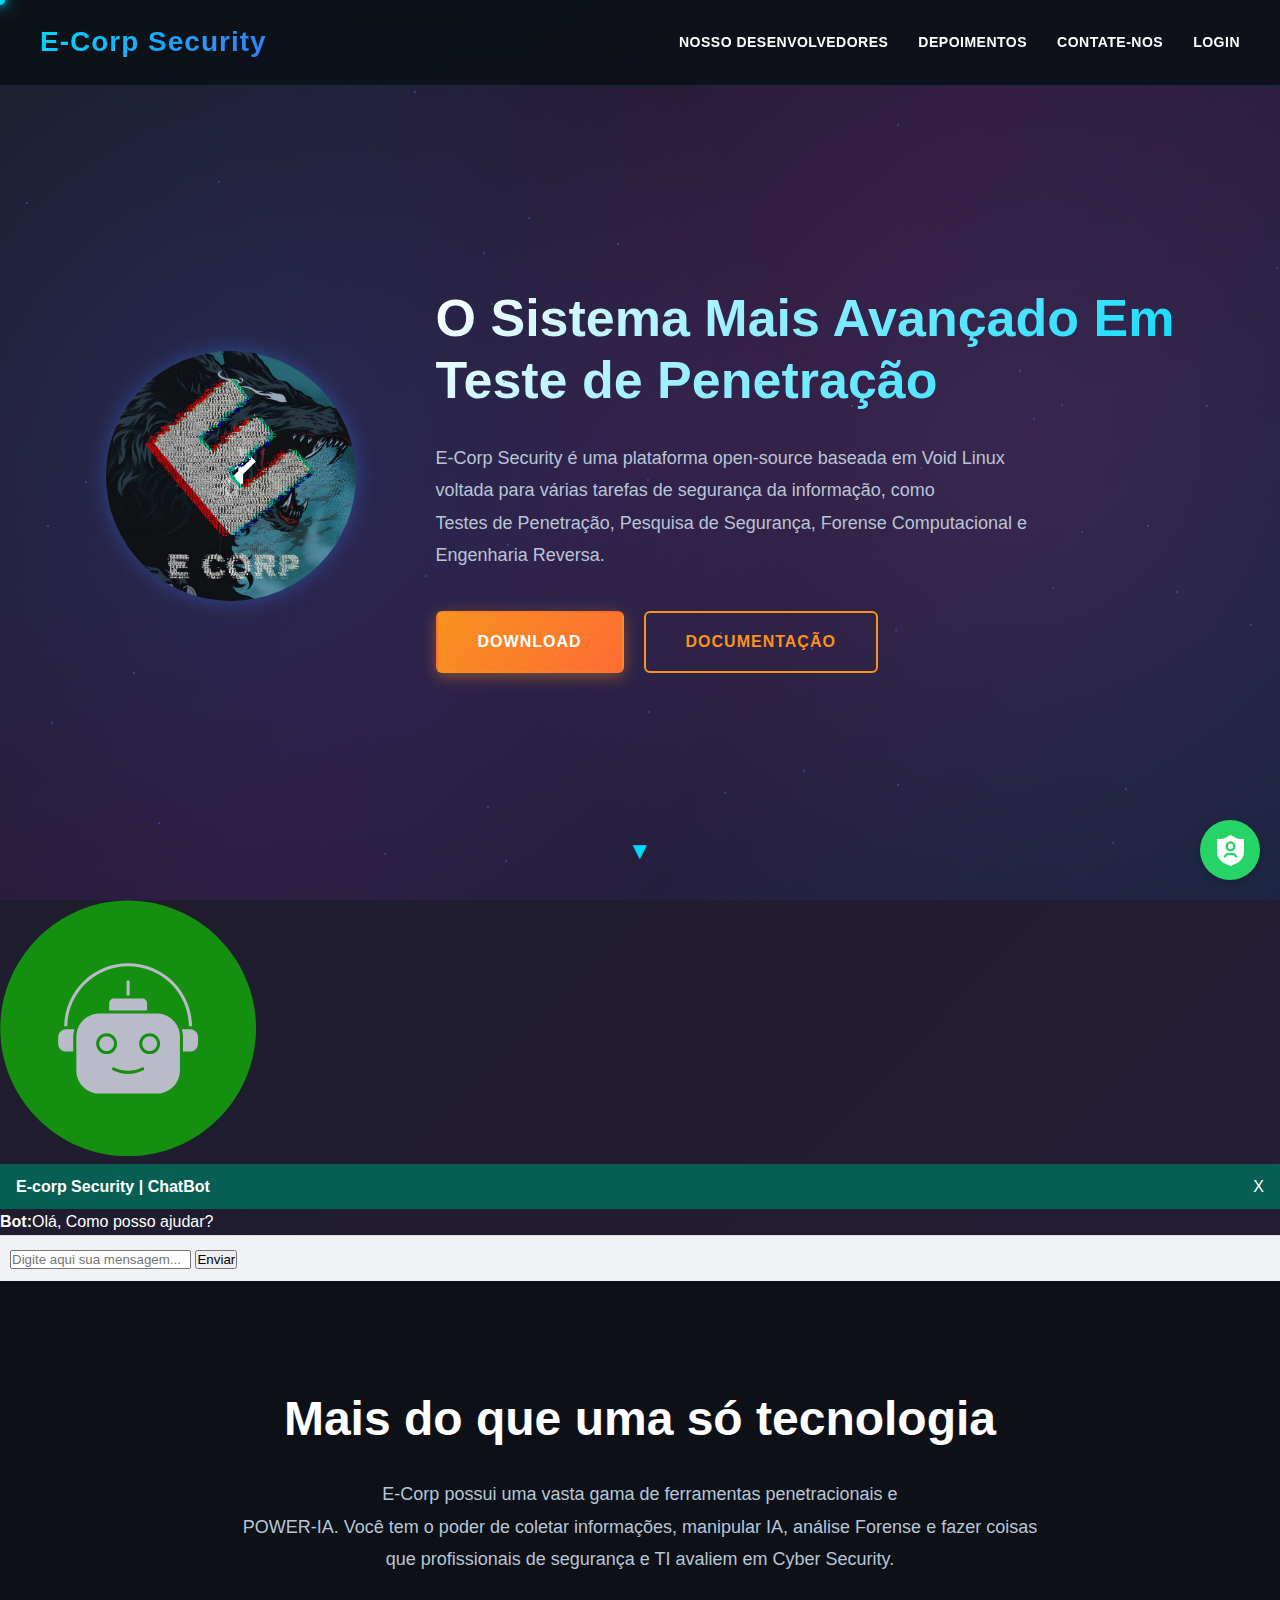
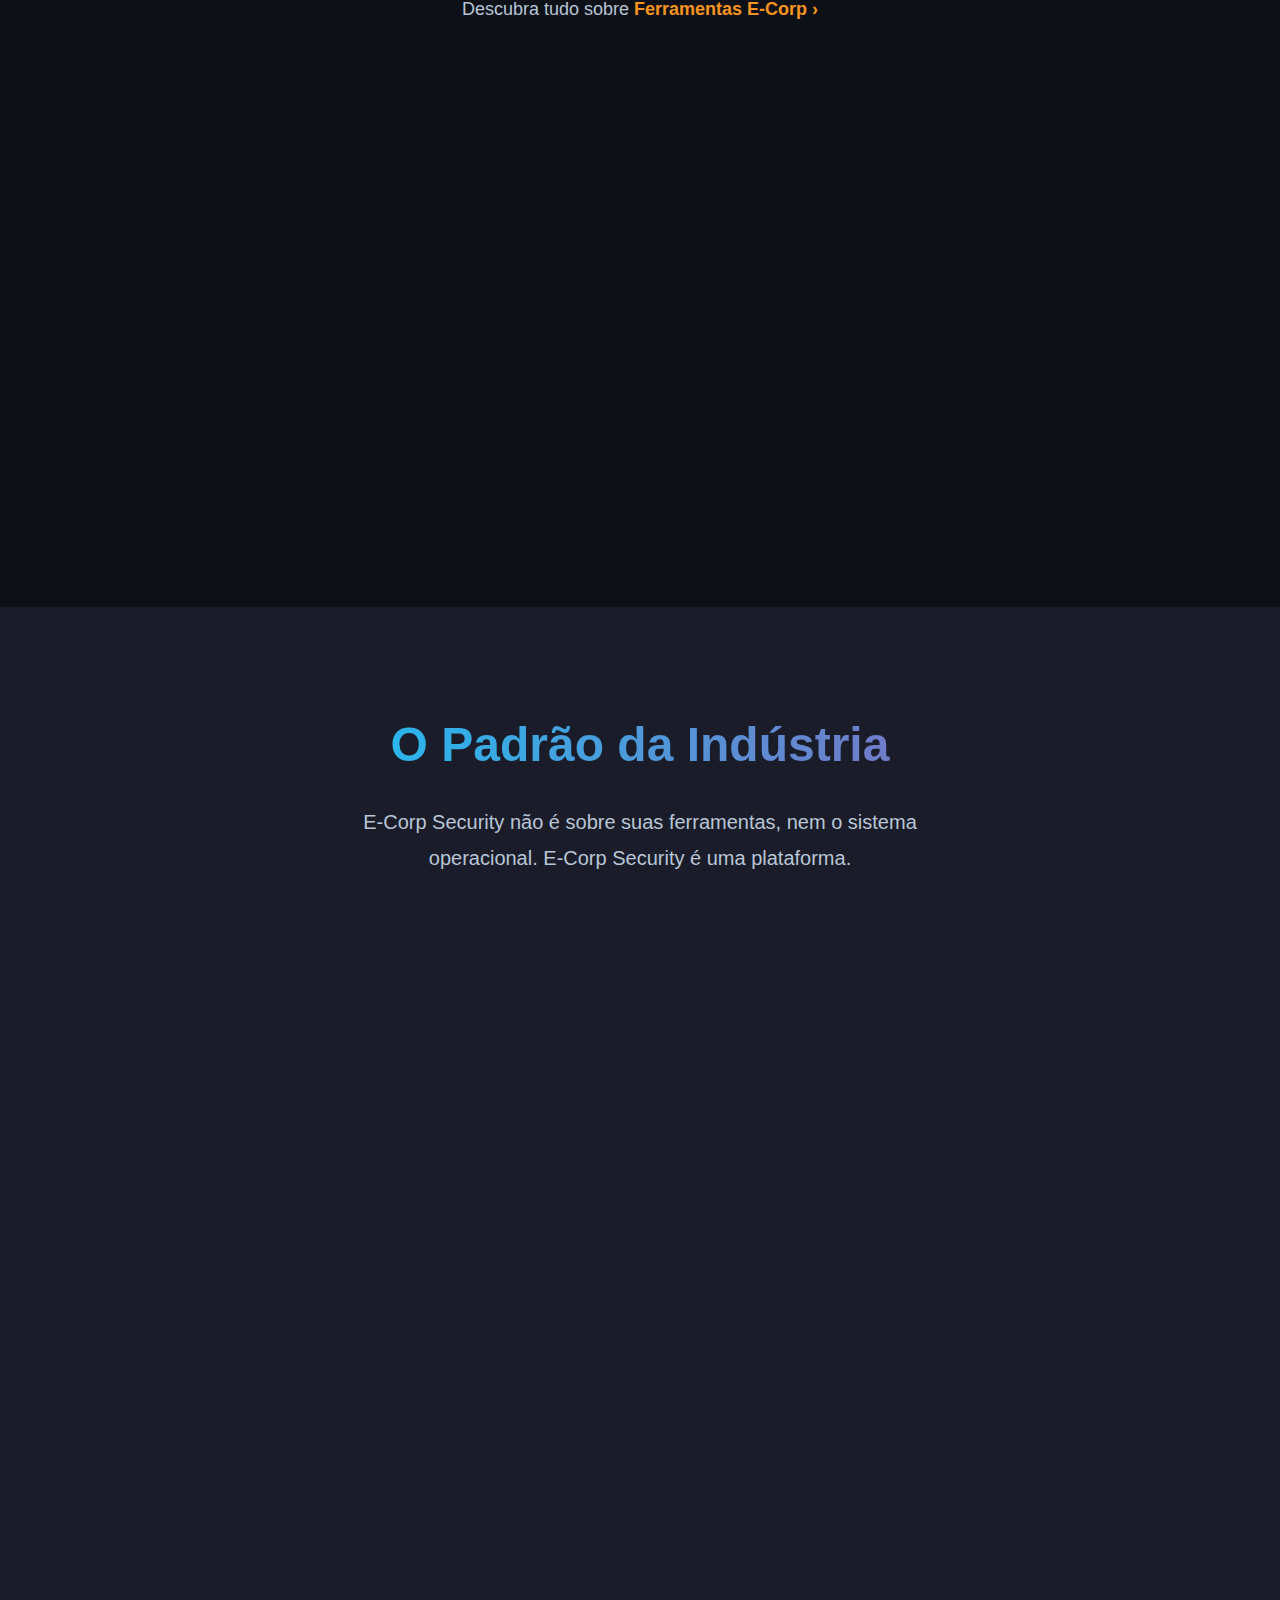
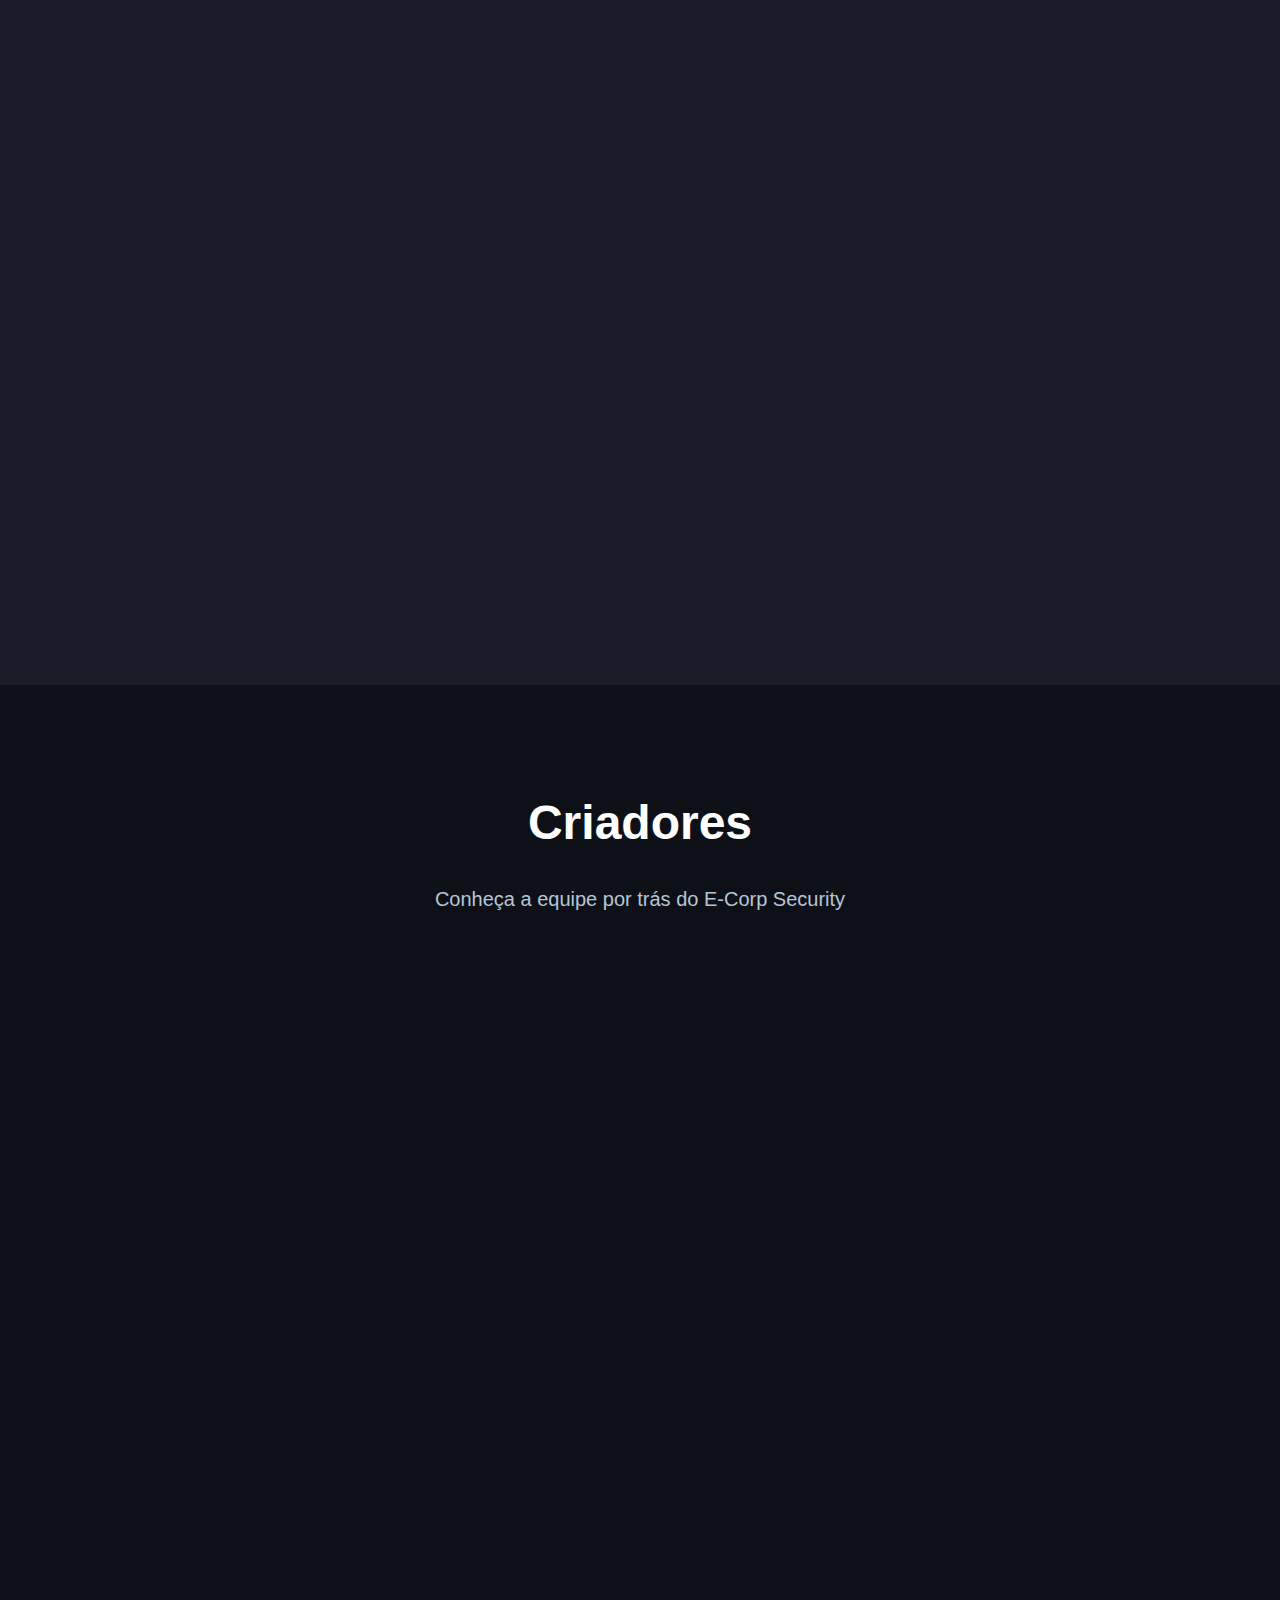
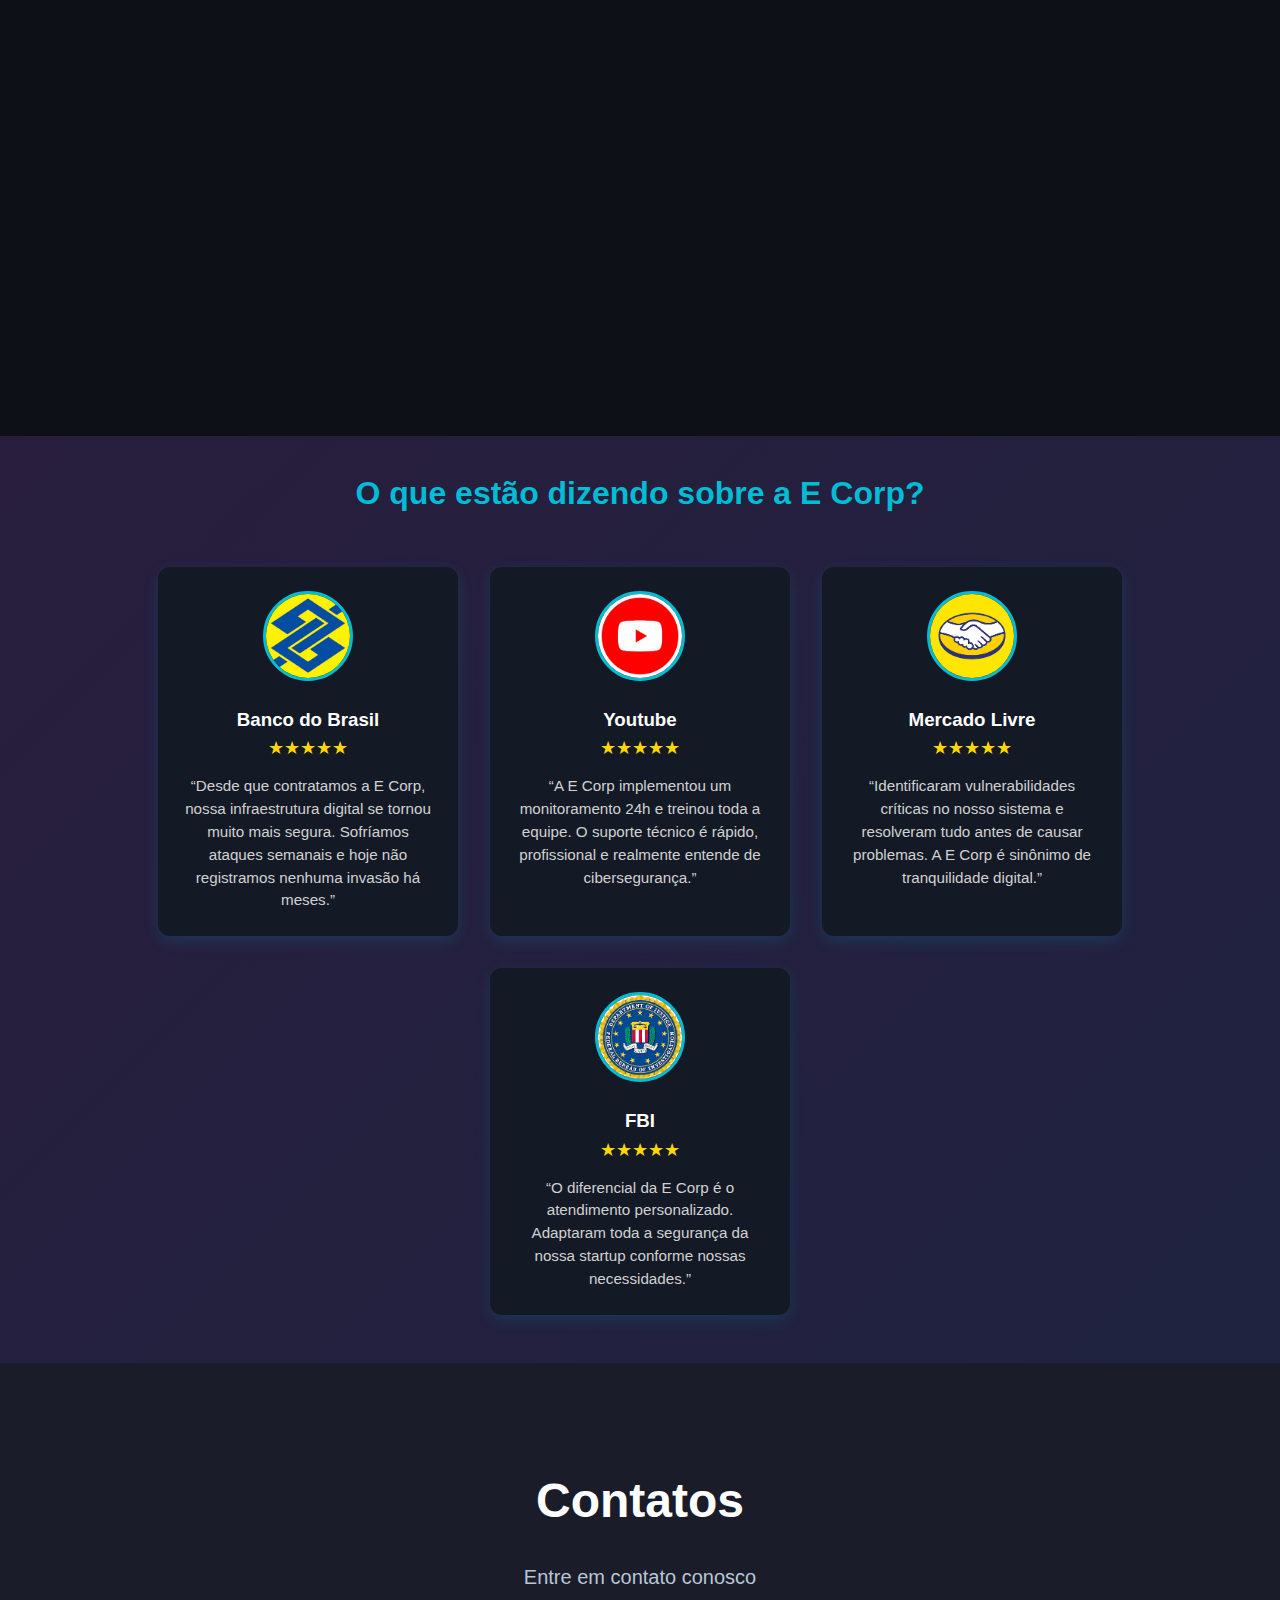
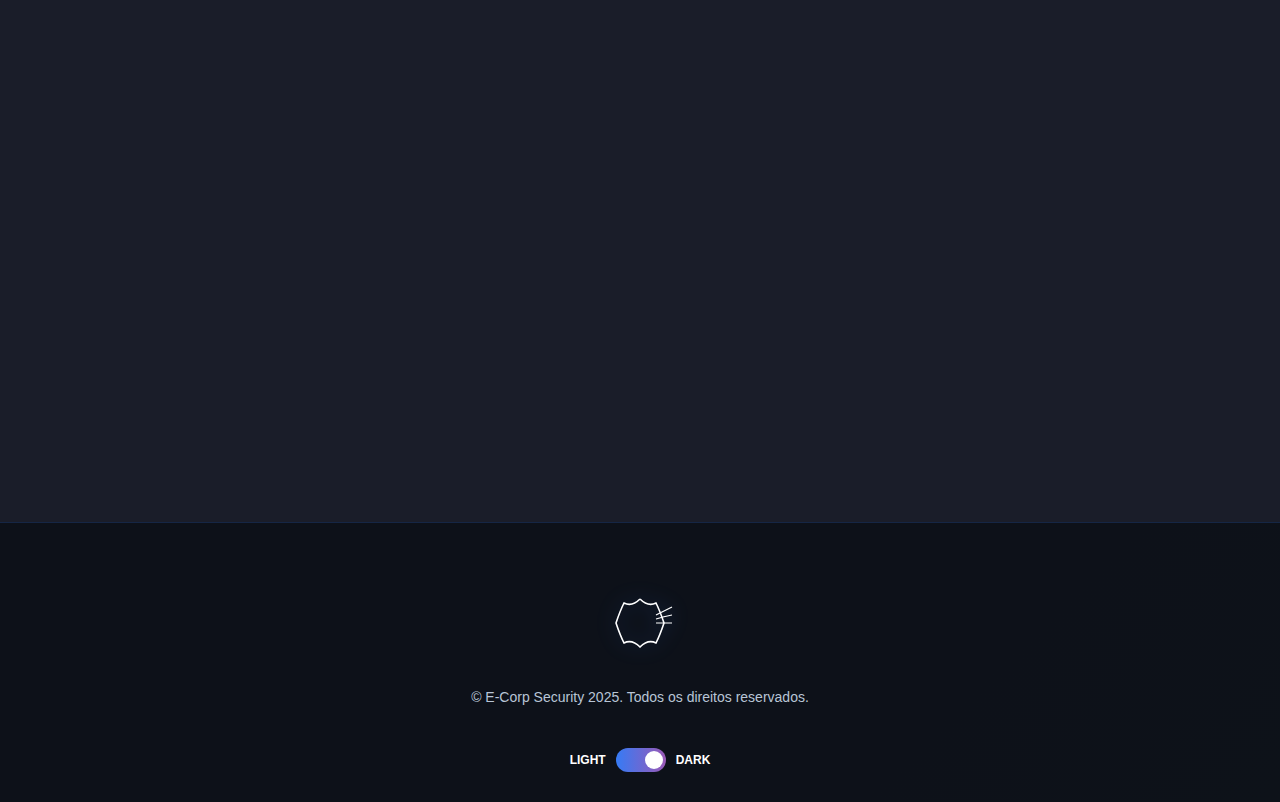
<file: index.html>
<!DOCTYPE html>
<html lang="pt-BR">

<head>
    <meta charset="UTF-8">
    <meta name="viewport" content="width=device-width, initial-scale=1.0">
    <title>E-Corp Security</title>
    <link rel="stylesheet" href="style.css">
    <link rel="stylesheet" href="whatsapp-chat.css">
    <link rel="icon" type="image/png" href="images/favicon.png">
    <script src="whatsapp-chat.js" defer></script>

</head>

<body>
    <div class="cursor"></div>
    
    <!-- WhatsApp Style Chat -->
    <div class="whatsapp-chat">
        <div class="chat-toggle">
            <img src="images/chat-icon.png" alt="Chat" class="chat-icon">
        </div>
        
        <div class="chat-window" style="display: none;">
            <div class="chat-header">
                <div class="chat-header-info">
                    <img src="images/profile.png" alt="Support" class="profile-pic">
                    <div class="header-text">
                        <div class="chat-title">Suporte E-Corp</div>
                        <div class="chat-status">online</div>
                    </div>
                </div>
                <div class="chat-header-buttons">
                    <button class="minimize-btn">−</button>
                    <button class="close-btn">×</button>
                </div>
            </div>
            
            <div class="chat-messages">
                <div class="message bot-message welcome-message">
                    <div class="message-content">
                        Olá! Sou o assistente da E-Corp Security. Como posso ajudar você hoje? 🛡️
                    </div>
                    <div class="message-time">agora</div>
                </div>
            </div>
            
            <div class="chat-footer">
                <div class="chat-input-container">
                    <input type="text" class="chat-input" placeholder="Digite uma mensagem">
                    <button class="send-button">
                        <img src="images/send.png" alt="Enviar">
                    </button>
                </div>
            </div>
        </div>
    </div>

    <header class="header">
        <div class="container">
            <div class="logo">
                <span class="logo-text">E-Corp Security</span>
            </div>
            <nav class="nav">
                <a href="#criadores" class="nav-link">NOSSO DESENVOLVEDORES</a>
                <a href="#depoimentos" class="nav-link">DEPOIMENTOS</a>
                <a href="#contatos" class="nav-link">CONTATE-NOS</a>
                <a href="login.html" class="nav-link">LOGIN</a>
            </nav>
        </div>
    </header>

    <section class="hero">
        <div class="hero-content">
            <div class="hero-logo">
                <img src="images/e-corp.png" alt="I won't cry for you." class="E-Corp">
            </div>
            <div class="hero-text">
                <h1 class="hero-title">O Sistema Mais Avançado Em<br>Teste de Penetração</h1>
                <p class="hero-description">
                    E-Corp Security é uma plataforma open-source baseada em Void Linux<br>
                    voltada para várias tarefas de segurança da informação, como<br>
                    Testes de Penetração, Pesquisa de Segurança, Forense Computacional e<br>
                    Engenharia Reversa.
                </p>
                <div class="hero-buttons">
                    <a href="downloads/kali-linux-2025.3-installer-amd64.iso.torrent"
                        class="btn btn-primary">DOWNLOAD</a>
                    <button class="btn btn-secondary">DOCUMENTAÇÃO</button>
                </div>
            </div>
        </div>
        <div class="scroll-indicator">▼</div>
    </section>

    <div class="chatbot-icon" onclick="toggleChat()">
        <img src="images/chatbot.png" alt="bot-icon">


        
    </div>
    <div class="chat-popup" id="chatPopUp">
        <div class="chat-header">
            <h4>E-corp Security | ChatBot</h4>
            <span class="exit" onclick="toggleChat()">X</span>
        </div>
        <div class="chat-body" id="chatBody">
            <p><strong>Bot:</strong>Olá, Como posso ajudar?</p>
        </div>
    
        <div class="chat-footer" id="chatFooter">
            <input type="text" id="msgInput" placeholder="Digite aqui sua mensagem...">
            <button onclick="enviarMensagem()">Enviar</button>
        </div>
    </div>

    

    <section class="tools-section">
        <div class="container">
            <h2 class="section-title">Mais do que uma só tecnologia</h2>
            <p class="section-description">
                E-Corp possui uma vasta gama de ferramentas penetracionais e<br>
                POWER-IA. Você tem o poder de coletar informações, manipular IA, análise Forense e fazer coisas<br>
                que profissionais de segurança e TI avaliem em Cyber Security.
            </p>
            <p class="tools-link">Descubra tudo sobre <span class="highlight">Ferramentas E-Corp ›</span></p>

            <div class="tools-grid">
                <div class="tool-card">
                    <div class="tool-icon">
                        <a href="https://www.openwall.com/john/ " target="_blank">
                            <img src="images/jhon the ripper.svg" alt="Logo-Jhon-The-ripper"
                                style="width:150px; cursor:pointer;">
                        </a>
                    </div>
                    <p class="tool-name">John the Ripper</p>
                </div>
                <div class="tool-card">
                    <div class="tool-icon">
                        <a href="https://www.autopsy.com/" target="_blank">
                            <img src="images/autopsy.png" alt="Autopsy Icon" style="width:150px; cursor:pointer;">
                        </a>

                    </div>
                    <p class="tool-name">Autopsy Forense</p>
                </div>
                <div class="tool-card">
                    <div class="tool-icon">
                        <a href="https://www.metasploit.com/" target="_blank">
                            <img src="images/metasploit.svg" alt="Metasploit Framework Icon"
                                style="width:150px; cursor:pointer;">
                        </a>

                    </div>
                    <p class="tool-name">Metasploit Framework</p>
                </div>
                <div class="tool-card">
                    <div class="tool-icon">
                        <a href="https://nmap.org/" target="_blank">
                            <img src="images/nmap.svg" alt="Nmap Icon" style="width:150px; cursor:pointer;">
                        </a>

                    </div>
                    <p class="tool-name">Nmap</p>
                </div>
                <div class="tool-card">
                    <div class="tool-icon">
                        <a href="https://www.aircrack-ng.org/" target="_blank">
                            <img src="images/aircrack.svg" alt="Aircrack-ng Icon" style="width:150px; cursor:pointer;">
                        </a>

                    </div>
                    <p class="tool-name">Aircrack-ng</p>
                </div>
            </div>
        </div>
    </section>

    <section class="industry-section">
        <div class="container">
            <h2 class="section-title gradient-text">O Padrão da Indústria</h2>
            <p class="section-subtitle">
                E-Corp Security não é sobre suas ferramentas, nem o sistema<br>
                operacional. E-Corp Security é uma plataforma.
            </p>

            <div class="features-grid">
                <div class="feature-card">
                    <div class="feature-icon">🔧</div>
                    <h3 class="feature-title">Facilite Seu Trabalho</h3>
                    <p class="feature-description">
                        Você pode pegar qualquer Linux e instalar ferramentas de pentesting nele, mas você tem que
                        configurar as ferramentas manualmente. E-Corp é otimizado para reduzir o trabalho, então um
                        <span class="highlight-text">profissional</span> pode simplesmente sentar e começar.
                    </p>
                </div>

                <div class="feature-card">
                    <div class="feature-icon">🔥</div>
                    <h3 class="feature-title">E-Corp Em Todo Lugar</h3>
                    <p class="feature-description">
                        Uma versão do E-Corp está <span class="highlight-text">sempre</span> perto de você, não importa
                        onde você precise. Dispositivos móveis, Containers, ARM, Provedores de nuvem, Windows Subsystem
                        for Linux, Máquina Virtual pré-construída, Imagens de instalação e outros estão todos <span
                            class="highlight-text">disponíveis</span>.
                    </p>
                </div>

                <div class="feature-card">
                    <div class="feature-icon">✏️</div>
                    <h3 class="feature-title">Personalização</h3>
                    <p class="feature-description">
                        Com o uso de <span class="highlight-text">metapacotes</span>, otimizados para as tarefas
                        específicas de um profissional de segurança, e um processo de <span
                            class="highlight-text">customização ISO</span> altamente acessível e bem documentado, é
                        sempre fácil gerar uma versão otimizada do E-Corp para suas necessidades específicas.
                    </p>
                </div>
            </div>

            <div class="features-grid">
                <div class="feature-card">
                    <div class="feature-icon">📚</div>
                    <h3 class="feature-title">Documentação</h3>
                    <p class="feature-description">
                        Seja você um veterano experiente ou um novato, nossa <span
                            class="highlight-text">documentação</span> terá todas as informações que você precisa saber
                        sobre E-Corp Security. Múltiplas dicas e "receitas" estão disponíveis, para ajudar a esclarecer
                        dúvidas ou resolver quaisquer problemas.
                    </p>
                </div>

                <div class="feature-card">
                    <div class="feature-icon">🧡</div>
                    <h3 class="feature-title">Comunidade</h3>
                    <p class="feature-description">
                        E-Corp Security possui uma comunidade vibrante e <span class="highlight-text">ativa</span>. Há
                        fóruns ativos, Canal IRC, listagens de ferramentas, um sistema de rastreamento de bugs aberto e
                        até sugestões de ferramentas fornecidas pela comunidade.
                    </p>
                </div>
            </div>
        </div>
    </section>

    <section id="criadores" class="criadores-section">
        <div class="container">
            <h2 class="section-title">Criadores</h2>
            <p class="section-subtitle">Conheça a equipe por trás do E-Corp Security</p>

            <div class="criadores-grid">
                <div class="criador-card">
                    <div class="criador-avatar">👨‍💻</div>
                    <h3 class="criador-name">Esmael Victor</h3>
                    <p class="criador-role">Lead Developer</p>
                    <div class="criador-contacts">
                        <a href="mailto:esmaelsilva826@gmail.com" class="contact-link">📧
                            esmaelsilva826@gmail.com</a>
                        <a href="#" class="contact-link">🔗 LinkedIn</a>
                        <a href="#" class="contact-link">🐙 GitHub</a>
                    </div>
                </div>

                <div class="criador-card">
                    <div class="criador-avatar">👨‍💻</div>
                    <h3 class="criador-name">Reginaldo Pedro</h3>
                    <p class="criador-role">Security Researcher</p>
                    <div class="criador-contacts">
                        <a href="mailto:reginaldopedro4444@gmail.com" class="contact-link">📧
                            reginaldopedro4444@gmail.com</a>
                        <a href="#" class="contact-link">🔗 LinkedIn</a>
                        <a href="https://github.com/pedrin08-rgb" class="contact-link">🐙 GitHub</a>
                    </div>
                </div>

                <div class="criador-card">
                    <div class="criador-avatar">👨‍💼</div>
                    <h3 class="criador-name">Erivelton Kácio</h3>
                    <p class="criador-role">Infrastrucure Architect</p>
                    <div class="criador-contacts">
                        <a href="mailto:kaciosilvanovo@gmail.com" class="contact-link">📧
                            kaciosilvanovo@gmail.com</a>
                        <a href="#" class="contact-link">🔗 LinkedIn</a>
                        <a href="https://github.com/kaciojava" class="contact-link">🐙 GitHub</a>
                    </div>
                </div>

                <div class="criador-card">
                    <div class="criador-avatar">👨‍💼</div>
                    <h3 class="criador-name">Sanderson Pereira</h3>
                    <p class="criador-role">Documentation Lead</p>
                    <div class="criador-contacts">
                        <a href="mailto:sandersonp44@gmail.com" class="contact-link">📧
                            sandersonp44@gmail.com</a>
                        <a href="#" class="contact-link">🔗 LinkedIn</a>
                        <a href="https://github.com/Snzada" class="contact-link">🐙 GitHub</a>
                    </div>
                </div>

            
                </div>
            </div>
        </div>
    </section>

    <h1 class="title-depoimentos">O que estão dizendo sobre a E Corp?</h1>

    <div class="depoimentos" id="depoimentos">

        <div class="card">
            <img src="images/BB logo.jpg" alt="Cliente 1">
            <h3 class="usuarios-depoimentos">Banco do Brasil</h3>
            <div class="stars">★★★★★</div>
            <p>“Desde que contratamos a E Corp, nossa infraestrutura digital se tornou muito mais segura.
                Sofríamos ataques semanais e hoje não registramos nenhuma invasão há meses.”</p>
        </div>

        <div class="card">
            <img src="images/download.png" alt="Cliente 2">
            <h3 class="usuarios-depoimentos">Youtube </h3>
            <div class="stars">★★★★★</div>
            <p>“A E Corp implementou um monitoramento 24h e treinou toda a equipe.
                O suporte técnico é rápido, profissional e realmente entende de cibersegurança.”</p>
        </div>

        <div class="card">
            <img src="images/mercado livre.png" alt="Cliente 3">
            <h3 class="usuarios-depoimentos">Mercado Livre </h3>
            <div class="stars">★★★★★</div>
            <p>“Identificaram vulnerabilidades críticas no nosso sistema e resolveram tudo antes de causar problemas.
                A E Corp é sinônimo de tranquilidade digital.”</p>
        </div>

        <div class="card">
            <img src="images/fbi.png" alt="Cliente 4">
            <h3 class="usuarios-depoimentos">FBI</h3>
            <div class="stars">★★★★★</div>
            <p>“O diferencial da E Corp é o atendimento personalizado.
                Adaptaram toda a segurança da nossa startup conforme nossas necessidades.”</p>
        </div>

    </div>
    <section id="contatos" class="contatos-section">
        <div class="container">
            <h2 class="section-title">Contatos</h2>
            <p class="section-subtitle">Entre em contato conosco</p>

            <div class="contato-card">
                <div class="contato-icon">📧</div>
                <h3 class="contato-title">E-mail Principal</h3>
                <a href="mailto:ecorpfsociety@gmail.com" class="contato-email">ecorpfsociety@gmail.com</a>
            </div>
        </div>
    </section>

    <footer class="footer">
        <div class="container">
            <div class="footer-content">
                <div class="footer-logo">
                    <svg class="dragon-footer" viewBox="0 0 100 100" xmlns="http://www.w3.org/2000/svg">
                        <path
                            d="M 50 20 Q 60 30 70 25 Q 75 35 80 50 Q 75 65 70 75 Q 60 70 50 80 Q 40 70 30 75 Q 25 65 20 50 Q 25 35 30 25 Q 40 30 50 20"
                            fill="none" stroke="white" stroke-width="2" />
                        <path d="M 70 40 Q 80 35 90 30 M 70 45 Q 80 42 90 40 M 70 50 Q 80 50 90 50" fill="none"
                            stroke="white" stroke-width="1.5" />
                    </svg>
                    <p class="copyright">© E-Corp Security 2025. Todos os direitos reservados.</p>
                </div>

                <div class="theme-toggle">
                    <span>LIGHT</span>
                    <label class="switch">
                        <input type="checkbox" id="themeToggle">
                        <span class="slider"></span>
                    </label>
                    <span>DARK</span>
                </div>
            </div>
        </div>
    </footer>

    <script src="script.js"></script>
</body>

</html>
</file>
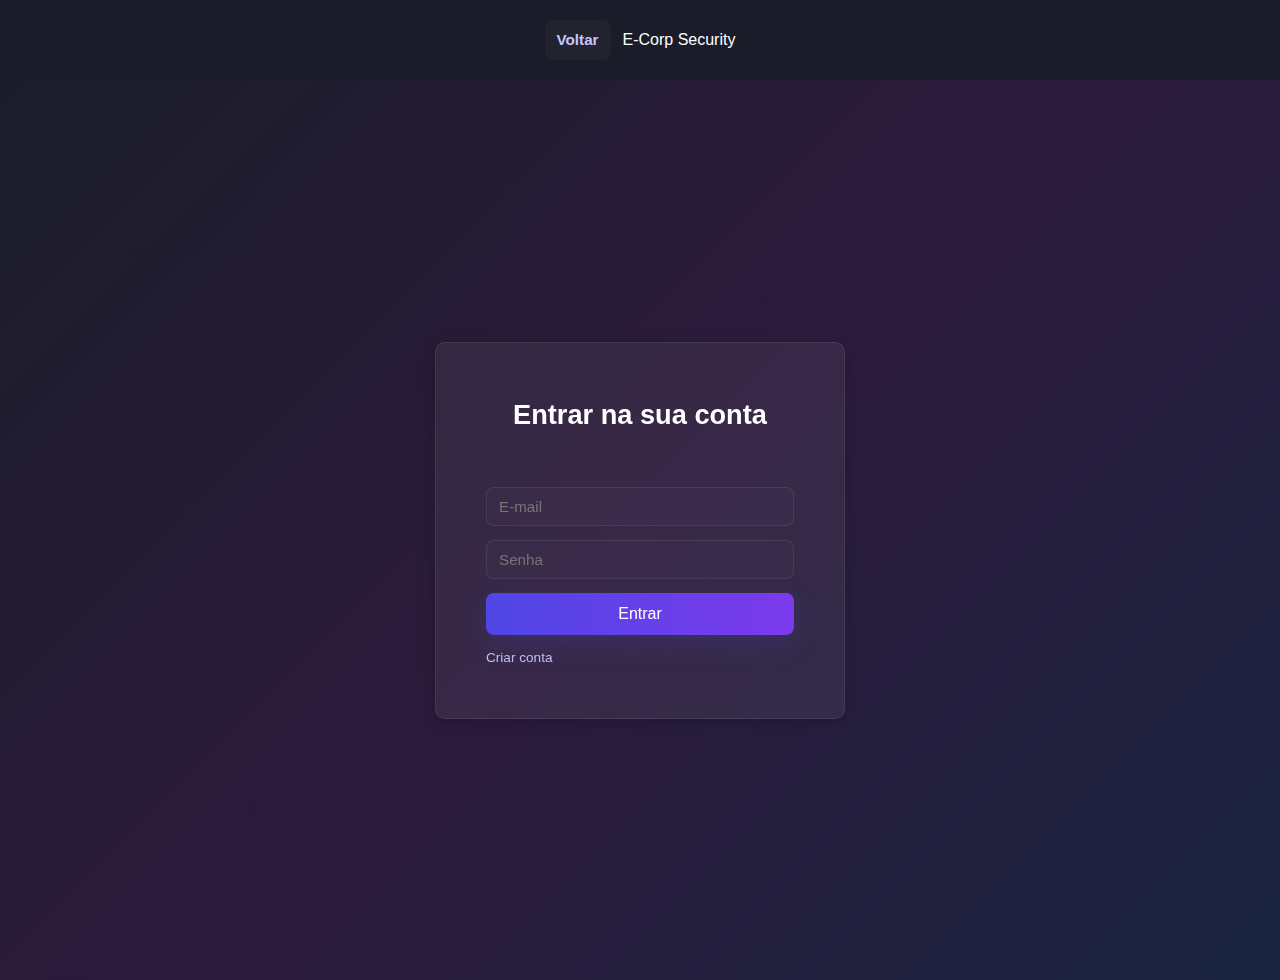
<file: login.html>
<!DOCTYPE html>
<html lang="pt-BR">
<head>
    <meta charset="utf-8">
    <meta name="viewport" content="width=device-width,initial-scale=1">
    <title>Login - E-Corp</title>
    <link rel="stylesheet" href="style2.css">
</head>
<body>
    <header class="header">
        <a href="index.html">Voltar</a>
        <div class="logo">
            <span>E-Corp Security</span>
        </div>
    </header>
    <main class="login-page">
        <section class="login-card" role="region" aria-label="Formulário de Login">
            <h2>Entrar na sua conta</h2>

            <form action="#" method="post" novalidate>
                <div class="form-group">
                    <label for="email"></label>
                    <input id="email" name="email" type="email" placeholder="E-mail" required>
                </div>

                <div class="form-group">
                    <label for="password"></label>
                    <input id="password" name="password" type="password" placeholder="Senha" required>
                </div>

                <button class="btn btn-primary" type="submit">Entrar</button>

                <div class="login-footer">
                    <a href="register.html" class="create">Criar conta</a>
                </div>
            </form>
        </section>
    </main>
</body>
</html>
</file>
<file: style.css>
* {
    margin: 0;
    padding: 0;
    box-sizing: border-box;
}

:root {

    --ecorp-blue: #367bf5;
    --ecorp-dark-blue: #1a2332;
    --ecorp-darker-blue: #0d1117;
    --ecorp-purple: #9b59b6;
    --ecorp-orange: #f7931e;
    --ecorp-red: #ff6b35;
    --ecorp-cyan: #00d9ff;
    --ecorp-dark-bg: #1a1d29;
    --ecorp-darker-bg: #0f1117;
    --text-white: #ffffff;
    --text-gray: #b8c5d6;
    --text-light-gray: #8892a6;
    

    --bg-primary: #1a1d29;
    --bg-secondary: #0d1117;
    --bg-gradient: linear-gradient(135deg, #1a1d29 0%, #2d1b3d 50%, #1a2540 100%);
    --text-primary: #ffffff;
    --text-secondary: #b8c5d6;
    --text-tertiary: #8892a6;
    --border-color: rgba(54, 123, 245, 0.2);
    --card-bg: rgba(26, 29, 41, 0.6);
    --card-border: rgba(54, 123, 245, 0.15);
    --header-bg: rgba(13, 17, 23, 0.95);
    --footer-bg: rgba(13, 17, 23, 0.95);
}


body.light-theme {
    --bg-primary: #f5f7fa;
    --bg-secondary: #ffffff;
    --bg-gradient: linear-gradient(135deg, #e8eef5 0%, #d4dce8 50%, #c9d6e8 100%);
    --text-primary: #1a1d29;
    --text-secondary: #4a5568;
    --text-tertiary: #718096;
    --border-color: rgba(54, 123, 245, 0.3);
    --card-bg: rgba(255, 255, 255, 0.9);
    --card-border: rgba(54, 123, 245, 0.2);
    --header-bg: rgba(255, 255, 255, 0.95);
    --footer-bg: rgba(255, 255, 255, 0.95);
}

body {
    font-family: 'Segoe UI', Tahoma, Geneva, Verdana, sans-serif;
    background: var(--bg-gradient);
    color: var(--text-primary);
    line-height: 1.6;
    overflow-x: hidden;
    transition: background 0.3s ease, color 0.3s ease;
    cursor: none;
}

.cursor {
    position: fixed;
    top: 0;
    left: 0;
    width: 10px;
    height: 10px;
    background: #00d9ff; /* azul E-Corp */
    border-radius: 50%;
    pointer-events: none;
    transform: translate(-50%, -50%);
    box-shadow: 0 0 10px #00d9ff, 0 0 20px #00d9ff;
    transition: transform 0.08s ease-out; 
    z-index: 9999;
  }

body, 
a, 
button, 
input,
a,
div,
img,
span,
textarea, 
select {
  cursor: none !important;
}

.container {
    max-width: 1400px;
    margin: 0 auto;
    padding: 0 40px;
}


.header {
    background: var(--header-bg);
    backdrop-filter: blur(10px);
    padding: 20px 0;
    position: fixed;
    width: 100%;
    top: 0;
    z-index: 999;
    border-bottom: 1px solid var(--border-color);
    transition: background 0.3s ease;
}

.header .container {
    display: flex;
    justify-content: space-between;
    align-items: center;
}

.logo-text {
    font-size: 28px;
    font-weight: 700;
    color: var(--text-primary);
    letter-spacing: 1px;
    background: linear-gradient(135deg, var(--ecorp-cyan) 0%, var(--ecorp-blue) 100%);
    -webkit-background-clip: text;
    -webkit-text-fill-color: transparent;
    background-clip: text;
}
.E-Corp {
    width: 250px;
    height: 250px;
    filter: drop-shadow(0 0 10px rgba(54, 123, 245, 0.4));
    border-radius: 50%;
}

.nav {
    display: flex;
    gap: 30px;
    align-items: center;
}

.nav-link {
    color: var(--text-primary);
    text-decoration: none;
    font-size: 14px;
    font-weight: 600;
    letter-spacing: 0.5px;
    transition: all 0.3s ease;
    position: relative;
}

.nav-link:hover {
    color: var(--ecorp-cyan);
}

.nav-link::after {
    content: '';
    position: absolute;
    bottom: -5px;
    left: 0;
    width: 0;
    height: 2px;
    background: linear-gradient(90deg, var(--ecorp-cyan), var(--ecorp-blue));
    transition: width 0.3s ease;
}

.nav-link:hover::after {
    width: 100%;
}

.hero {
    min-height: 100vh;
    display: flex;
    flex-direction: column;
    justify-content: center;
    align-items: center;
    position: relative;
    padding: 120px 40px 60px;
    background: var(--bg-gradient);
    transition: background 0.3s ease;
}

body.light-theme .hero {
    background: 
        radial-gradient(circle at 20% 50%, rgba(54, 123, 245, 0.08) 0%, transparent 50%),
        radial-gradient(circle at 80% 50%, rgba(155, 89, 182, 0.08) 0%, transparent 50%),
        var(--bg-gradient);
}

body:not(.light-theme) .hero {
    background: 
        radial-gradient(circle at 20% 50%, rgba(54, 123, 245, 0.15) 0%, transparent 50%),
        radial-gradient(circle at 80% 50%, rgba(155, 89, 182, 0.15) 0%, transparent 50%),
        var(--bg-gradient);
}

.hero-content {
    display: flex;
    align-items: center;
    gap: 80px;
    max-width: 1400px;
}

.hero-logo {
    flex-shrink: 0;
}

.dragon-logo {
    width: 400px;
    height: 400px;
    filter: drop-shadow(0 0 40px rgba(247, 147, 30, 0.6));
    animation: float 6s ease-in-out infinite;
}

body.light-theme .dragon-logo {
    filter: drop-shadow(0 0 30px rgba(247, 147, 30, 0.4));
}

@keyframes float {
    0%, 100% { transform: translateY(0px); }
    50% { transform: translateY(-20px); }
}

.hero-text {
    flex: 1;
}

.hero-title {
    font-size: 52px;
    font-weight: 700;
    line-height: 1.2;
    margin-bottom: 30px;
    background: linear-gradient(135deg, var(--text-primary) 0%, var(--ecorp-cyan) 100%);
    -webkit-background-clip: text;
    -webkit-text-fill-color: transparent;
    background-clip: text;
}

.hero-description {
    font-size: 18px;
    color: var(--text-secondary);
    margin-bottom: 40px;
    line-height: 1.8;
}

.hero-buttons {
    display: flex;
    gap: 20px;
}

.btn {
    padding: 16px 40px;
    font-size: 16px;
    font-weight: 700;
    border: none;
    border-radius: 6px;
    cursor: pointer;
    transition: all 0.3s ease;
    text-transform: uppercase;
    letter-spacing: 1px;
}

.btn-primary {
    background: linear-gradient(135deg, var(--ecorp-orange) 0%, var(--ecorp-red) 100%);
    color: #ffffff;
    border: 2px solid transparent;
    box-shadow: 0 4px 15px rgba(247, 147, 30, 0.4);
    text-decoration: none;
}

.btn-primary:hover {
    transform: translateY(-2px);
    box-shadow: 0 6px 25px rgba(247, 147, 30, 0.6);
}

.btn-secondary {
    background: transparent;
    color: var(--ecorp-orange);
    border: 2px solid var(--ecorp-orange);
}

.btn-secondary:hover {
    background: var(--ecorp-orange);
    color: #ffffff;
    transform: translateY(-2px);
}

.scroll-indicator {
    position: absolute;
    bottom: 30px;
    font-size: 24px;
    color: var(--ecorp-cyan);
    animation: bounce 2s infinite;
}

@keyframes bounce {
    0%, 20%, 50%, 80%, 100% { transform: translateY(0); }
    40% { transform: translateY(-10px); }
    60% { transform: translateY(-5px); }
}

.tools-section {
    padding: 100px 40px;
    background: var(--bg-secondary);
    transition: background 0.3s ease;
}

.section-title {
    font-size: 48px;
    font-weight: 700;
    text-align: center;
    margin-bottom: 20px;
    color: var(--text-primary);
}

.section-description {
    font-size: 18px;
    color: var(--text-secondary);
    text-align: center;
    margin-bottom: 20px;
    line-height: 1.8;
}

.tools-link {
    text-align: center;
    font-size: 18px;
    margin-bottom: 60px;
    color: var(--text-secondary);
}

.highlight {
    color: var(--ecorp-orange);
    font-weight: 600;
    cursor: pointer;
    transition: color 0.3s ease;
}

.highlight:hover {
    color: var(--ecorp-red);
}

.tools-grid {
    display: grid;
    grid-template-columns: repeat(auto-fit, minmax(200px, 1fr));
    gap: 40px;
    max-width: 1200px;
    margin: 0 auto;
}

.tool-card {
    background: var(--card-bg);
    border: 1px solid var(--card-border);
    border-radius: 12px;
    padding: 40px 20px;
    text-align: center;
    transition: all 0.3s ease;
    cursor: pointer;
}

.tool-card:hover {
    transform: translateY(-10px);
    border-color: var(--ecorp-cyan);
    box-shadow: 0 10px 30px rgba(0, 217, 255, 0.3);
}

body.light-theme .tool-card {
    background: var(--card-bg);
    box-shadow: 0 2px 8px rgba(0, 0, 0, 0.1);
}

body.light-theme .tool-card:hover {
    box-shadow: 0 10px 30px rgba(54, 123, 245, 0.3);
}

.tool-icon {

    width: 64px; 
    height: 64px;
    margin: 0 auto 20px; 
    

    display: flex;
    align-items: center;
    justify-content: center;


    filter: grayscale(0.3);
    transition: filter 0.3s ease;
    

}


.tool-icon img {
    max-width: 100%;
    max-height: 100%;
    object-fit: contain;*/
}

.tool-card:hover .tool-icon {
    filter: grayscale(0);
}

.tool-name {
    font-size: 16px;
    font-weight: 600;
    color: var(--text-primary);
}

.industry-section {
    padding: 100px 40px;
    background: var(--bg-primary);
    transition: background 0.3s ease;
}

.gradient-text {
    background: linear-gradient(90deg, var(--ecorp-cyan) 0%, var(--ecorp-purple) 100%);
    -webkit-background-clip: text;
    -webkit-text-fill-color: transparent;
    background-clip: text;
}

.section-subtitle {
    font-size: 20px;
    color: var(--text-secondary);
    text-align: center;
    margin-bottom: 60px;
    line-height: 1.8;
}

.features-grid {
    display: grid;
    grid-template-columns: repeat(auto-fit, minmax(350px, 1fr));
    gap: 40px;
    margin-bottom: 40px;
}

.feature-card {
    background: var(--card-bg);
    border: 1px solid var(--card-border);
    border-radius: 12px;
    padding: 40px;
    transition: all 0.3s ease;
}

.feature-card:hover {
    border-color: var(--ecorp-blue);
    box-shadow: 0 8px 25px rgba(54, 123, 245, 0.2);
    transform: translateY(-5px);
}

body.light-theme .feature-card {
    box-shadow: 0 2px 8px rgba(0, 0, 0, 0.1);
}

body.light-theme .feature-card:hover {
    box-shadow: 0 8px 25px rgba(54, 123, 245, 0.25);
}

.feature-icon {
    font-size: 48px;
    margin-bottom: 20px;
}

.feature-title {
    font-size: 24px;
    font-weight: 700;
    margin-bottom: 15px;
    color: var(--text-primary);
}

.feature-description {
    font-size: 16px;
    color: var(--text-secondary);
    line-height: 1.8;
}

.highlight-text {
    color: var(--ecorp-orange);
    font-weight: 600;
}

.criadores-section {
    padding: 100px 40px;
    background: var(--bg-secondary);
    transition: background 0.3s ease;
}

.criadores-grid {
    display: grid;
    grid-template-columns: repeat(auto-fit, minmax(280px, 1fr));
    gap: 40px;
    max-width: 1400px;
    margin: 0 auto;
}

.criador-card {
    background: var(--card-bg);
    border: 1px solid var(--card-border);
    border-radius: 12px;
    padding: 40px;
    text-align: center;
    transition: all 0.3s ease;
}

.criador-card:hover {
    transform: translateY(-10px);
    border-color: var(--ecorp-cyan);
    box-shadow: 0 10px 30px rgba(0, 217, 255, 0.3);
}

body.light-theme .criador-card {
    box-shadow: 0 2px 8px rgba(0, 0, 0, 0.1);
}

body.light-theme .criador-card:hover {
    box-shadow: 0 10px 30px rgba(54, 123, 245, 0.3);
}

.criador-avatar {
    font-size: 80px;
    margin-bottom: 20px;
}

.criador-name {
    font-size: 24px;
    font-weight: 700;
    margin-bottom: 10px;
    color: var(--text-primary);
}

.criador-role {
    font-size: 16px;
    color: var(--ecorp-cyan);
    margin-bottom: 20px;
    font-weight: 600;
}

.criador-contacts {
    display: flex;
    flex-direction: column;
    gap: 10px;
}

.contact-link {
    color: var(--text-secondary);
    text-decoration: none;
    font-size: 14px;
    transition: all 0.3s ease;
    padding: 8px;
    border-radius: 6px;
}

.contact-link:hover {
    color: var(--ecorp-orange);
    background: var(--card-border);
}


.title-depoimentos {
    text-align: center;
    margin-top: 2rem;
    font-size: 2rem;
    color: #00bcd4;
  }
  
  .depoimentos {
    display: flex;
    justify-content: center;
    flex-wrap: wrap;
    gap: 2rem;
    padding: 3rem 1rem;
  }
  
  .card {
    background-color: #131a26;
    width: 300px;
    border-radius: 12px;
    box-shadow: 0 5px 15px rgba(0, 188, 212, 0.15);
    text-align: center;
    padding: 1.5rem;
    transition: transform 0.2s ease, box-shadow 0.3s ease;
  }
  
  .card:hover {
    transform: scale(1.2);
    box-shadow: 0 8px 20px rgba(0, 188, 212, 0.3);
  }
  
  .card img {
    width: 90px;
    height: 90px;
    border-radius: 50%;
    object-fit: cover;
    border: 3px solid #00bcd4;
    margin-bottom: 1rem;
  }
 body.light-theme .card{
    background-color: #dbdbdb;
    width: 300px;
    border-radius: 12px;
    box-shadow: 0 5px 15px rgba(0, 0, 0, 0.15);
    text-align: center;
    padding: 1.5rem;
    transition: transform 0.2s ease, box-shadow 0.3s ease;
 }
 body.light-theme .card:hover {
    transform: scale(1.2);
    box-shadow: 0 8px 20px rgba(0, 0, 0, 0.3);
  }
  .usuarios-depoimento{
    color: #00bcd4;
    font-size: 1.2rem;
    margin-bottom: 0.5rem;
  }
  
  .stars {
    color: gold;
    font-size: 1.1rem;
    margin-bottom: 0.8rem;
  }
  body.light-theme .stars {
    color: #dbd800;
    font-size: 1.1rem;
    margin-bottom: 0.8rem;
  }
  
  .card p {
    font-size: 0.95rem;
    color: #d1d1d1;
    line-height: 1.5;
  }
  body.light-theme .card p {
    font-size: 0.95rem;
    color: #000000;
    line-height: 1.5;
  }


.contatos-section {
    padding: 100px 40px;
    background: var(--bg-primary);
    transition: background 0.3s ease;
}

.contato-card {
    max-width: 600px;
    margin: 0 auto;
    background: var(--card-bg);
    border: 1px solid var(--card-border);
    border-radius: 12px;
    padding: 60px 40px;
    text-align: center;
    transition: all 0.3s ease;
}

.contato-card:hover {
    border-color: var(--ecorp-cyan);
    box-shadow: 0 10px 30px rgba(0, 217, 255, 0.3);
}

body.light-theme .contato-card {
    box-shadow: 0 2px 8px rgba(0, 0, 0, 0.1);
}

body.light-theme .contato-card:hover {
    box-shadow: 0 10px 30px rgba(54, 123, 245, 0.3);
}

.contato-icon {
    font-size: 80px;
    margin-bottom: 20px;
}

.contato-title {
    font-size: 28px;
    font-weight: 700;
    margin-bottom: 20px;
    color: var(--text-primary);
}

.contato-email {
    font-size: 20px;
    color: var(--ecorp-cyan);
    text-decoration: none;
    font-weight: 600;
    transition: color 0.3s ease;
}

.contato-email:hover {
    color: var(--ecorp-orange);
}

.footer {
    background: var(--footer-bg);
    padding: 60px 40px 30px;
    border-top: 1px solid var(--border-color);
    transition: background 0.3s ease;
}

.footer-content {
    display: flex;
    flex-direction: column;
    align-items: center;
    gap: 40px;
}

.footer-logo {
    text-align: center;
}

.dragon-footer {
    width: 80px;
    height: 80px;
    margin-bottom: 15px;
    filter: drop-shadow(0 0 10px rgba(54, 123, 245, 0.4));
}

body.light-theme .dragon-footer {
    filter: drop-shadow(0 0 8px rgba(54, 123, 245, 0.3));
}

body.light-theme .dragon-footer path {
    stroke: var(--ecorp-blue);
}

.copyright {
    font-size: 14px;
    color: var(--text-secondary);
    line-height: 1.6;
}

.theme-toggle {
    display: flex;
    align-items: center;
    gap: 10px;
    font-size: 12px;
    font-weight: 600;
    color: var(--text-primary);
}

.switch {
    position: relative;
    display: inline-block;
    width: 50px;
    height: 24px;
}

.switch input {
    opacity: 0;
    width: 0;
    height: 0;
}

.slider {
    position: absolute;
    cursor: pointer;
    top: 0;
    left: 0;
    right: 0;
    bottom: 0;
    background-color: #ccc;
    transition: 0.4s;
    border-radius: 24px;
}

.slider:before {
    position: absolute;
    content: "";
    height: 18px;
    width: 18px;
    left: 3px;
    bottom: 3px;
    background-color: white;
    transition: 0.4s;
    border-radius: 50%;
}

input:checked + .slider {
    background: linear-gradient(90deg, var(--ecorp-blue), var(--ecorp-purple));
}

input:checked + .slider:before {
    transform: translateX(26px);
}

@media (max-width: 1024px) {
    .hero-content {
        flex-direction: column;
        text-align: center;
        gap: 40px;
    }

    .dragon-logo {
        width: 300px;
        height: 300px;
    }

    .hero-title {
        font-size: 42px;
    }

    .hero-buttons {
        justify-content: center;
    }

    .criadores-grid {
        grid-template-columns: repeat(auto-fit, minmax(250px, 1fr));
    }
}

@media (max-width: 768px) {
    .nav {
        display: none;
    }

    .hero-title {
        font-size: 32px;
    }

    .hero-description {
        font-size: 16px;
    }

    .dragon-logo {
        width: 250px;
        height: 250px;
    }

    .section-title {
        font-size: 36px;
    }

    .features-grid {
        grid-template-columns: 1fr;
    }

    .tools-grid {
        grid-template-columns: repeat(auto-fit, minmax(150px, 1fr));
        gap: 20px;
    }

    .hero-buttons {
        flex-direction: column;
        width: 100%;
    }

    .btn {
        width: 100%;
    }

    .criadores-grid {
        grid-template-columns: 1fr;
    }
}

@media (max-width: 480px) {
    .container {
        padding: 0 20px;
    }

    .hero {
        padding: 100px 20px 40px;
    }

    .tools-section,
    .industry-section,
    .criadores-section,
    .contatos-section {
        padding: 60px 20px;
    }

    .footer {
        padding: 40px 20px 20px;
    }

    .logo-text {
        font-size: 20px;
    }
}
</file>
<file: whatsapp-chat.css>
.whatsapp-chat {
    position: fixed;
    bottom: 20px;
    right: 20px;
    z-index: 1000;
    font-family: -apple-system, BlinkMacSystemFont, 'Segoe UI', Roboto, Oxygen, Ubuntu, Cantarell, 'Open Sans', 'Helvetica Neue', sans-serif;
}

.chat-toggle {
    width: 60px;
    height: 60px;
    background-color: #25d366;
    border-radius: 50%;
    display: flex;
    align-items: center;
    justify-content: center;
    cursor: pointer;
    box-shadow: 0 2px 8px rgba(0, 0, 0, 0.2);
    transition: transform 0.3s ease;
}

.chat-toggle:hover {
    transform: scale(1.1);
}

.chat-icon {
    width: 35px;
    height: 35px;
    filter: brightness(0) invert(1);
}

.chat-window {
    position: fixed;
    bottom: 90px;
    right: 20px;
    width: 350px;
    height: 500px;
    background-color: #ffffff;
    border-radius: 10px;
    box-shadow: 0 2px 10px rgba(0, 0, 0, 0.1);
    display: flex;
    flex-direction: column;
    overflow: hidden;
    animation: slideIn 0.3s ease;
}

.chat-header {
    background-color: #075e54;
    color: #ffffff;
    padding: 10px 16px;
    display: flex;
    align-items: center;
    justify-content: space-between;
}

.chat-header-info {
    display: flex;
    align-items: center;
    gap: 10px;
}

.profile-pic {
    width: 40px;
    height: 40px;
    border-radius: 50%;
    object-fit: cover;
}

.header-text {
    display: flex;
    flex-direction: column;
}

.chat-title {
    font-weight: 600;
    font-size: 16px;
}

.chat-status {
    font-size: 13px;
    opacity: 0.8;
}

.chat-header-buttons {
    display: flex;
    gap: 15px;
}

.chat-header-buttons button {
    background: none;
    border: none;
    color: white;
    font-size: 20px;
    cursor: pointer;
    padding: 0;
    width: 24px;
    height: 24px;
    display: flex;
    align-items: center;
    justify-content: center;
    opacity: 0.8;
    transition: opacity 0.2s ease;
}

.chat-header-buttons button:hover {
    opacity: 1;
}

.chat-messages {
    flex: 1;
    padding: 20px;
    overflow-y: auto;
    background: url('images/chat-bg.png') center/cover;
}

.message {
    margin-bottom: 10px;
    max-width: 80%;
    position: relative;
}

.message-content {
    padding: 8px 12px;
    border-radius: 7.5px;
    font-size: 14px;
    line-height: 1.4;
    color: #1a1a1a;
}

.message-time {
    font-size: 11px;
    color: #667781;
    margin-top: 2px;
    text-align: right;
    padding: 0 4px;
}

.bot-message {
    margin-right: auto;
}

.bot-message .message-content {
    background: #ffffff;
    border-radius: 0 7.5px 7.5px 7.5px;
    box-shadow: 0 1px 2px rgba(0,0,0,0.1);
}

.user-message {
    margin-left: auto;
}

.user-message .message-content {
    background: #d9fdd3;
    border-radius: 7.5px 0 7.5px 7.5px;
    color: #1a1a1a;
}

.chat-footer {
    background: #f0f2f5;
    padding: 10px;
    border-top: 1px solid #e0e0e0;
}

.chat-input-container {
    display: flex;
    align-items: center;
    gap: 10px;
    background: #ffffff;
    border-radius: 20px;
    padding: 8px 12px;
    margin: 0 5px;
    box-shadow: 0 1px 3px rgba(0,0,0,0.1);
}

.chat-input {
    flex: 1;
    border: none;
    outline: none;
    font-size: 15px;
    padding: 0;
    background: transparent;
    color: #1a1a1a;
}

.chat-input::placeholder {
    color: #8696a0;
}

.send-button {
    background: none;
    border: none;
    padding: 0;
    cursor: pointer;
    display: flex;
    align-items: center;
    justify-content: center;
}

.send-button img {
    width: 24px;
    height: 24px;
    opacity: 0.8;
    transition: opacity 0.2s ease;
}

.send-button:hover img {
    opacity: 1;
}

.welcome-message .message-content {
    background: #fdf6d1;
    color: #1a1a1a;
    font-weight: 500;
}

@keyframes slideIn {
    from {
        opacity: 0;
        transform: translateY(20px);
    }
    to {
        opacity: 1;
        transform: translateY(0);
    }
}

@keyframes fadeIn {
    from {
        opacity: 0;
    }
    to {
        opacity: 1;
    }
}

.message {
    animation: fadeIn 0.3s ease;
}
</file>
<file: style2.css>
* {
    margin: 0;
    padding: 0;
    box-sizing: border-box;
}

:root{
    --card-bg: rgba(255,255,255,0.06);
    --card-border: rgba(255,255,255,0.08);
    --accent: #4f46e5;
    --text-on-card: #ffffff;
    --text-primary: #ffffff;
    --bg-primary: #1a1d29;
    --bg-secondary: #0d1117;
    --bg-gradient: linear-gradient(135deg, #1a1d29 0%, #2d1b3d 50%, #1a2540 100%);

}
body{
    background: var(--bg-primary);
    color: var(--text-on-card);
    font-family: 'Segoe UI', Tahoma, Geneva, Verdana, sans-serif;
    line-height: 1.6;
    text-align: center;
}

.header{
    display: flex;
    align-items: center;
    justify-content: center;
    gap: 12px;
    padding: 20px;
    max-width: 1100px;
    margin:  auto; /* centraliza o conteúdo na página */
    background: transparent;
    box-sizing: border-box;
}

.header > a{
    color: #c7c3ff;
    text-decoration: none;
    padding: 8px 12px;
    border-radius: 8px;
    background: rgba(255,255,255,0.03);
    transition: background 0.15s ease, transform 0.08s ease;
    font-weight: 600;
    font-size: 0.95rem;
    
}

.header > a:hover{
    background: rgba(255,255,255,0.06);
    transform: translateY(-1px);
}

.login-page {
    display: flex;
    justify-content: center;
    align-items: center;
    height: 100vh;
    background: var(--bg-gradient);
}
.login-page .login-card {
    background: var(--card-bg);
    border: 1px solid var(--card-border);
    border-radius: 10px;
    padding: 50px;
    width: 410px;
    box-shadow: 0 4px 15px rgba(0, 0, 0, 0.2);


    transition: transform 280ms cubic-bezier(.2,.9,.2,1), box-shadow 280ms ease;
    will-change: transform;
}
.login-page .login-card h2 {
    margin: 0 0 50px 0;
    font-size: 1.7rem;
    
}
.login-page .login-card:hover {
    transform: translateY(-10px) scale(1.02);
    box-shadow: 0 18px 40px rgba(0, 0, 0, 0.45);
}
.form-group{
    margin-bottom: 14px;
}
.form-group label{
    display: block;
    font-size: 0.9rem;
    margin-bottom: 6px;
    opacity: 0.9;
}
.form-group input{
    width: 100%;
    padding: 10px 12px;
    border-radius: 8px;
    border: 1px solid rgba(255,255,255,0.08);
    background: rgba(255,255,255,0.02);
    color: var(--text-on-card);
    outline: none;
    transition: box-shadow 0.15s ease, border-color 0.15s ease;
    font-size: 0.95rem;
}
.form-group input:focus{
    border-color: var(--accent);
    box-shadow: 0 0 8px var(--accent);
}
.btn{
    display: inline-block;
    padding: 12px 20px;
    border: none;
    border-radius: 8px;
    background: var(--accent);
    color: #fff;
    font-size: 1rem;
    cursor: pointer;
    transition: background 0.3s ease;
    width: 100%;
}
.btn-primary{
    background: linear-gradient(90deg,var(--accent),#7c3aed);
    color: white;
    box-shadow: 0 8px 30px rgba(79,70,229,0.18);
}
.btn-secondary{
    background: transparent;
    color: var(--text-on-card);
    border: 1px solid rgba(255,255,255,0.06);
}
.login-footer{
    margin-top: 12px;
    display: flex;
    justify-content: space-between;
    align-items: center;
    font-size: 0.85rem;
    opacity: 0.95;
}
.login-footer a{
    color: #c7c3ff;
    text-decoration: none;
    text-align: center; 
    transition: color 0.2s ease;
    &:hover{    
        color: var(--accent);
    }
}
.switch{
    position: relative;
    display: inline-block;
    width: 46px;
    height: 26px;
}
.switch input{
    display: none;
}
.switch .slider{
    position: absolute;
    cursor: pointer;
    top: 0;
    left: 0;
    right: 0;
    bottom: 0;
    background: rgba(255,255,255,0.12);
    border-radius: 26px;
    transition: background 180ms ease;
    box-shadow: inset 0 1px 0 rgba(255,255,255,0.03);
}
.switch .slider::after{
    content: "";
    position: absolute;
    height: 20px;
    width: 20px;
    left: 3px;
    top: 3px;
    background: #fff;
    border-radius: 50%;
    transition: transform 180ms cubic-bezier(.2,.9,.2,1);
    box-shadow: 0 2px 6px rgba(0,0,0,0.25);
}
.switch input:checked + .slider{
    background: linear-gradient(90deg,var(--accent),#7c3aed);
}
.switch input:checked + .slider::after{
    transform: translateX(20px);
}

body.light{
    --card-bg: #ffffff;
    --card-border: rgba(18,18,18,0.06);
    --accent: #4f46e5;
    --text-on-card: #0b0b0b;
    --text-primary: #0b0b0b;
    --bg-primary: #f5f7fb;
    --bg-secondary: #ffffff;
    --bg-gradient: linear-gradient(135deg, #f5f7fb 0%, #ffffff 100%);
}


body.light .header > a{
    background: rgba(0,0,0,0.04);
    color: #2b2b2b;
}
body.light .login-card{
    box-shadow: 0 8px 30px rgba(20,20,30,0.06);
}
body.light .login-footer a{
    color: var(--accent);
}

header.light{
    background-color: #919191;
    box-shadow: 0 4px 15px rgba(0,0,0,0.05);
}

footer.light{
    background-color: #aaaaaa;
    color: var(--text-primary);
    box-shadow: 0 -4px 15px rgba(0,0,0,0.05);
}

@media (max-width:480px){
    
}
</file>
